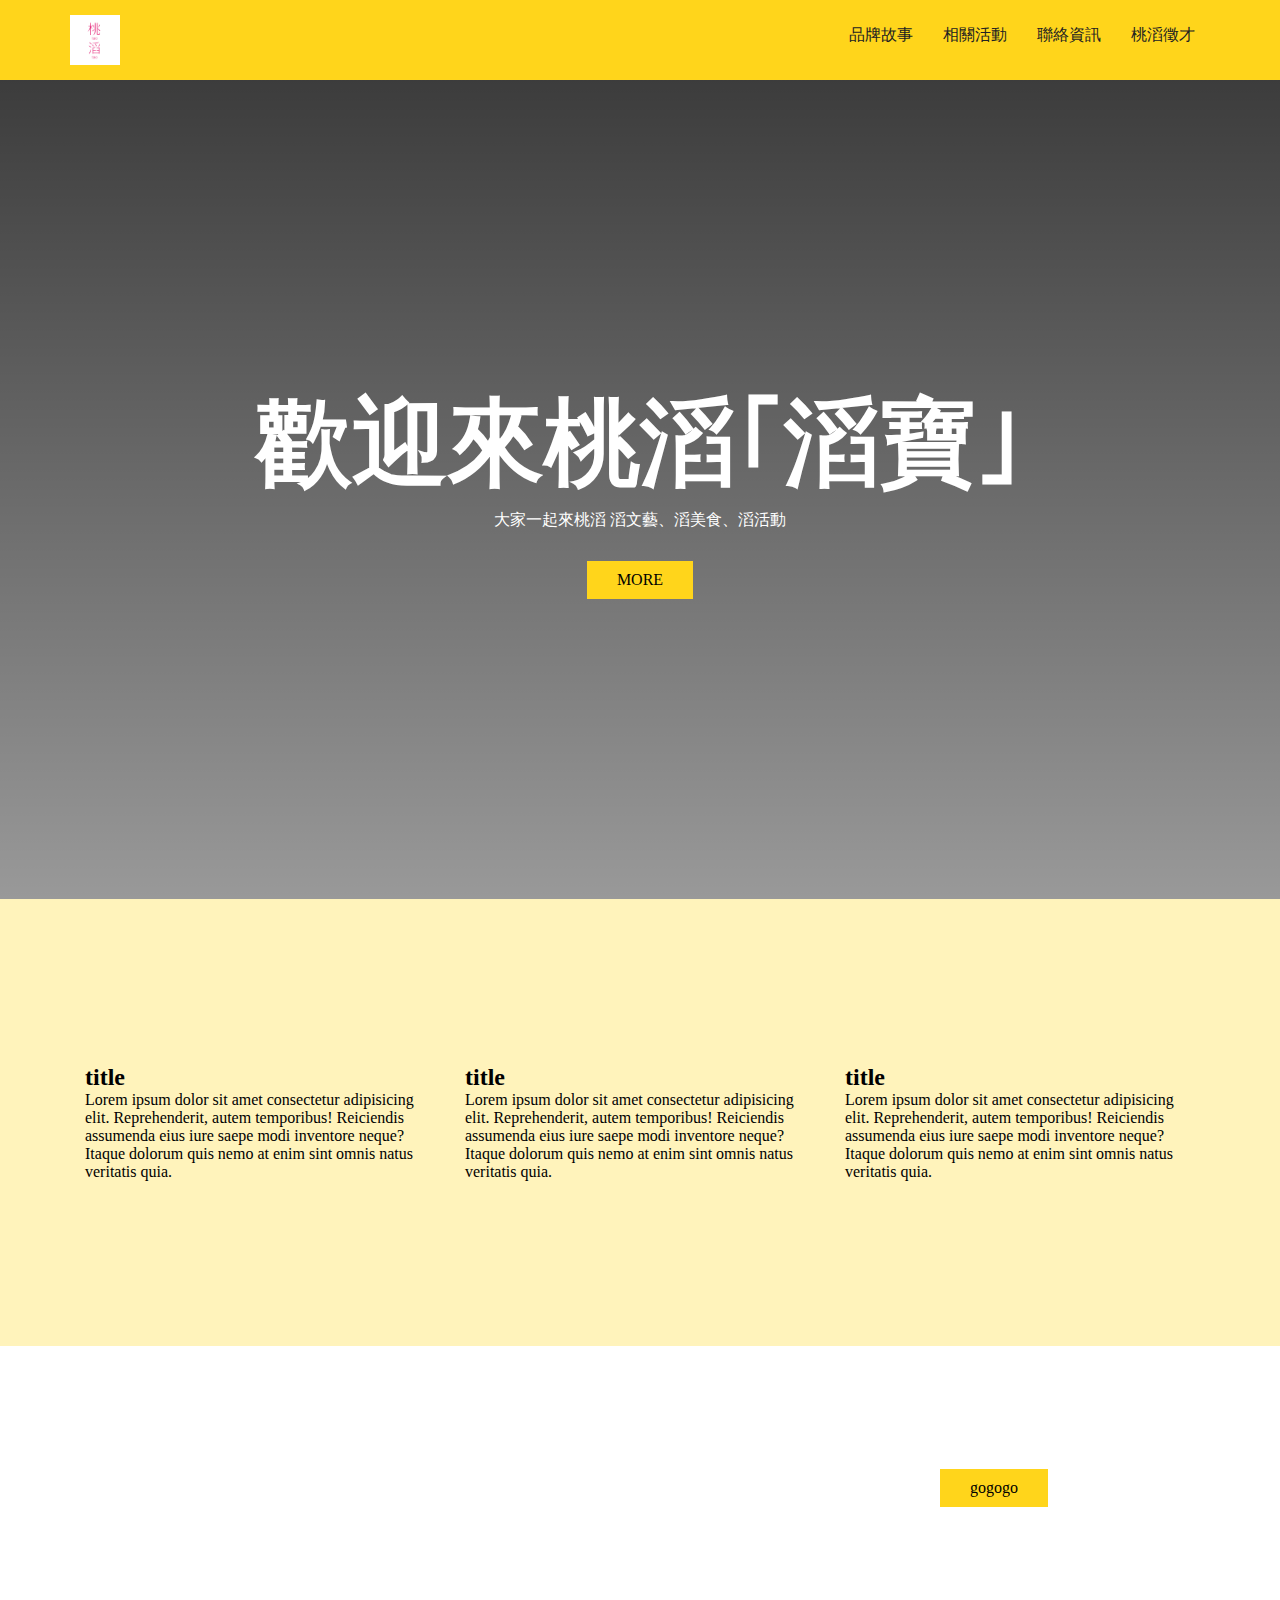
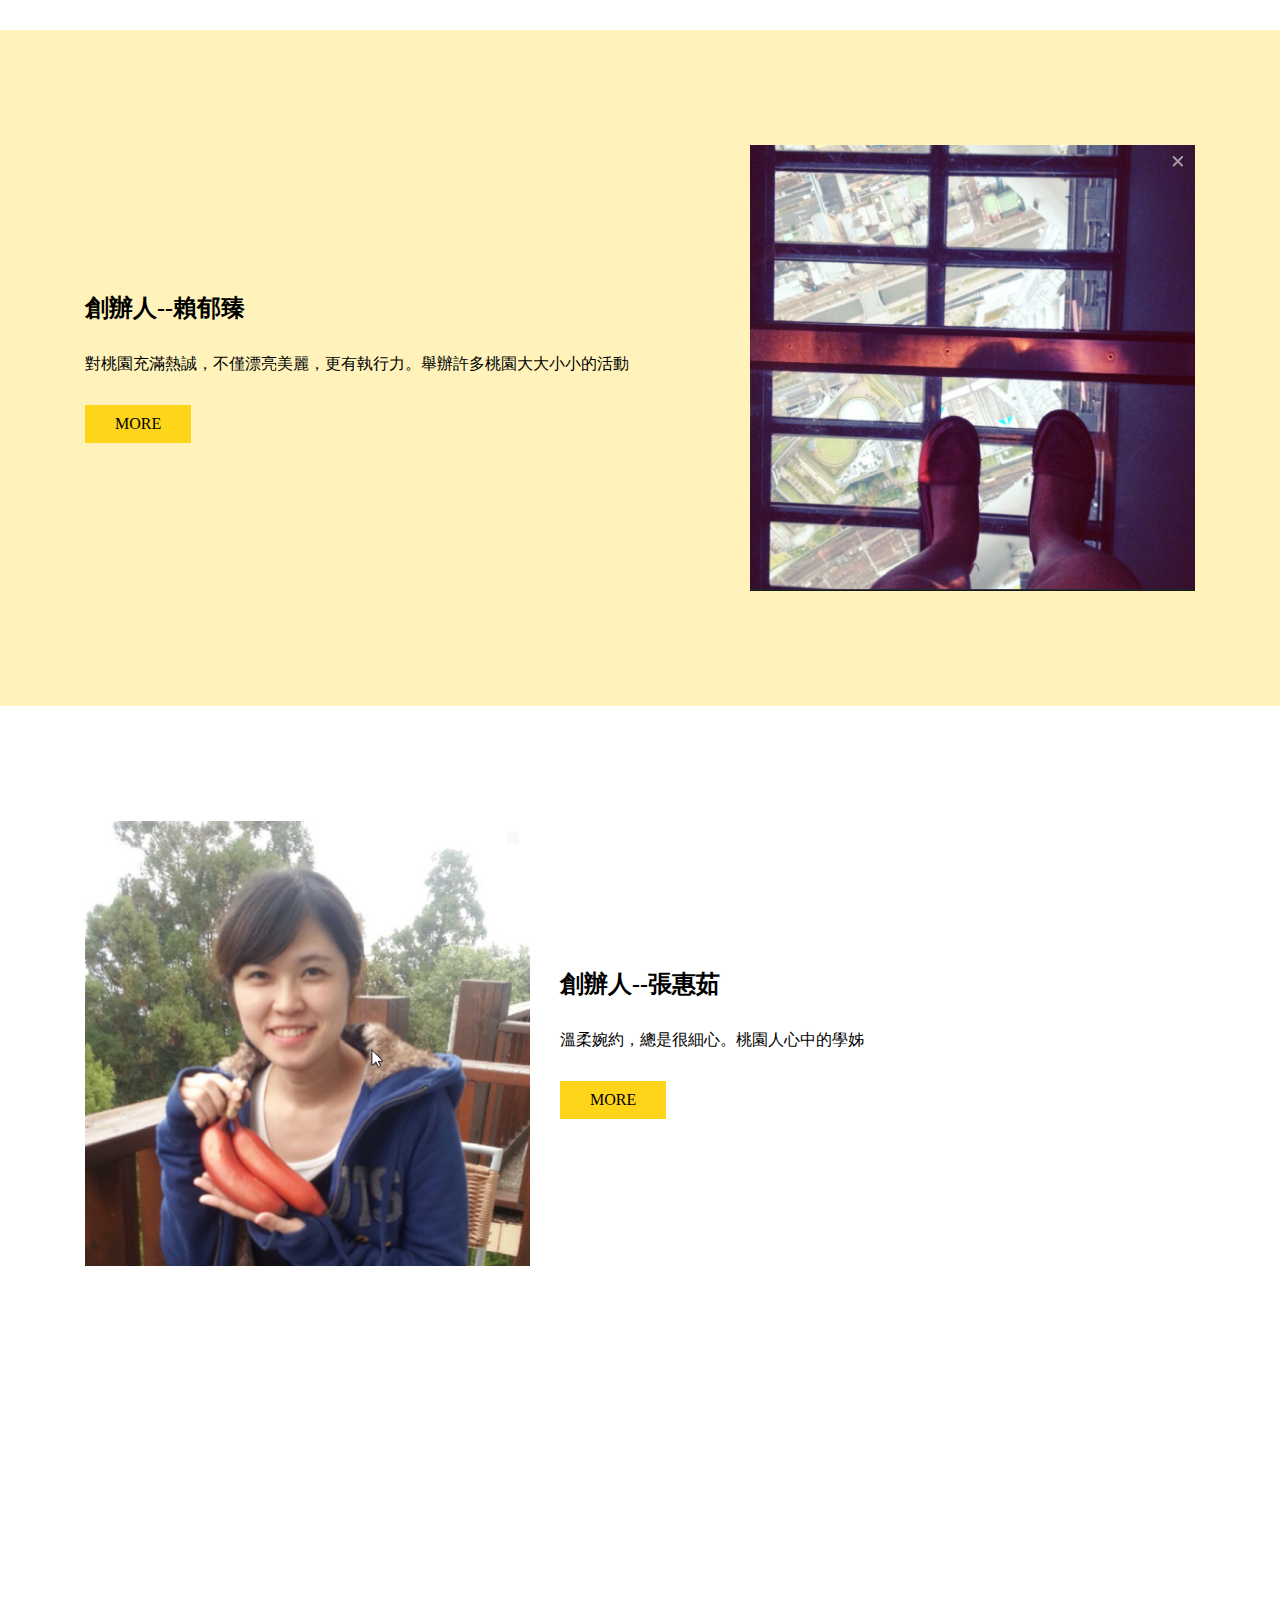
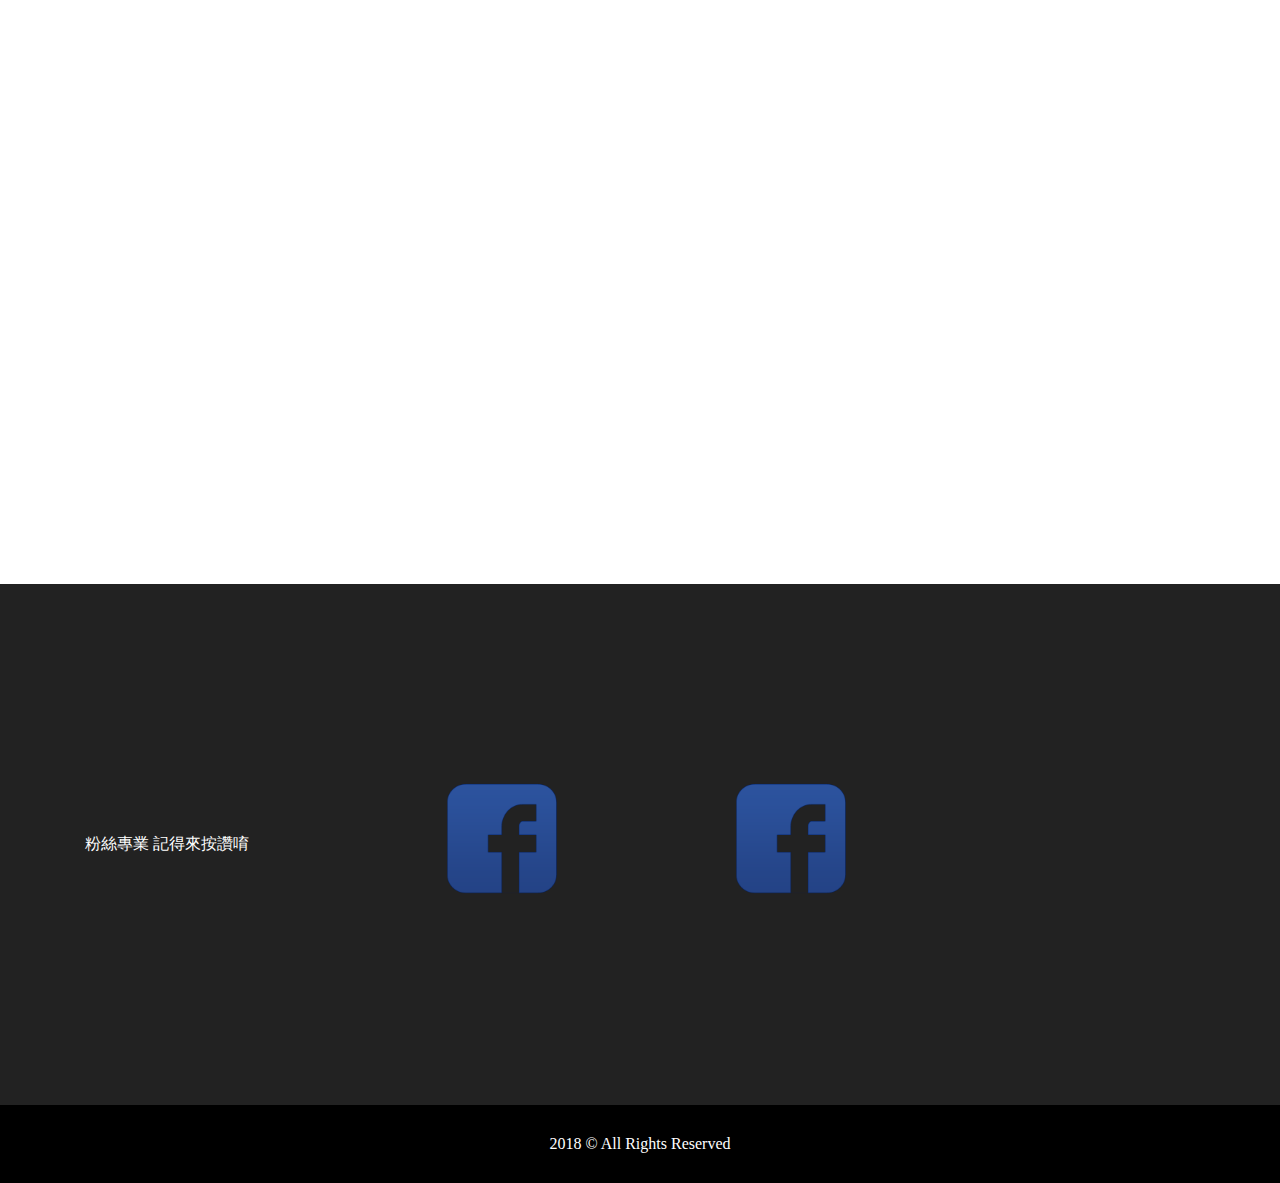
<file: index.html>
<!DOCTYPE html>
<html lang="en">

<head>
    <meta charset="UTF-8">
    <meta name="viewport" content="width=device-width, initial-scale=1.0">
    <meta http-equiv="X-UA-Compatible" content="ie=edge">
    <title>Document</title>
    <link rel="stylesheet" href="css/global.css">
    <link rel="stylesheet" href="css/grid.css">
    <link rel="stylesheet" href="css/styles.css">
</head>

<body>
    <nav class="full-width">
        <div class="fixed-width clearfix">
            <div class="logo">
                <div>
                    <img src="tao/logo.png" alt="">
                </div>
            </div>
            <div class="menu">
                <ul>
                    <li><a href="story.html">品牌故事</a></li>
                    <li><a href="#">相關活動</a></li>
                    <li><a href="#">聯絡資訊</a></li>
                    <li><a href="#">桃滔徵才</a></li>
                </ul>
            </div>
        </div>
    </nav>
    <header class="full-width">
        <h1>歡迎來桃滔｢滔寶｣</h1>
        <p>大家一起來桃滔 滔文藝、滔美食、滔活動</p>
        <a href="#" class="btn">MORE</a>
    </header>
    <div id="about" class="full-width">
        <div class="fixed-width clearfix">
            <div class="col-md-4">
                <h2>title</h2>
                <p>
                    Lorem ipsum dolor sit amet consectetur adipisicing elit. Reprehenderit, autem temporibus!
                    Reiciendis assumenda eius iure saepe modi inventore neque? Itaque dolorum quis nemo at enim sint
                    omnis natus veritatis quia.
                </p>
            </div>
            <div class="col-md-4">
                <h2>title</h2>
                <p>
                    Lorem ipsum dolor sit amet consectetur adipisicing elit. Reprehenderit, autem temporibus!
                    Reiciendis assumenda eius iure saepe modi inventore neque? Itaque dolorum quis nemo at enim sint
                    omnis natus veritatis quia.
                </p>
            </div>
            <div class="col-md-4">
                <h2>title</h2>
                <p>
                    Lorem ipsum dolor sit amet consectetur adipisicing elit. Reprehenderit, autem temporibus!
                    Reiciendis assumenda eius iure saepe modi inventore neque? Itaque dolorum quis nemo at enim sint
                    omnis natus veritatis quia.
                </p>
            </div>
        </div>
    </div>
    <div id="ad" class="full-width">
        <div class="fixed-width clearfix">
            <div class="col-md-9 ibc col-12">
                <p>
                    Lorem, ipsum dolor sit amet consectetur adipisicing elit. Lorem, ipsum dolor sit amet consectetur
                    adipisicing elit. Lorem, ipsum dolor sit amet consectetur adipisicing elit. Lorem, ipsum dolor sit
                    amet consectetur adipisicing elit. Lorem, ipsum dolor sit amet consectetur adipisicing elit.
                </p>
            </div>
            <div class="col-md-3 ibc col-12">
                <a href="" class="btn">gogogo</a>
            </div>
        </div>
    </div>
    <div id="service" class="full-width">
        <div class="fixed-width">
            <div class="col-md-7 ibc">
                <h2>創辦人--賴郁臻 </h2>
                <p>
                    對桃園充滿熱誠，不僅漂亮美麗，更有執行力。舉辦許多桃園大大小小的活動
                </p>
                <a href="#" class="btn">MORE</a>
            </div>
            <div class="col-md-5 ibc">
                <img src="tao/yu.jpg.png" alt="">
            </div>
        </div>
    </div>
    <div id="service-2" class="full-width">
        <div class="fixed-width">
            <div class="col-md-5 ibc">
                <img src="tao/hua.png" alt="">
            </div>
            <div class="col-md-7 ibc">
                <h2>創辦人--張惠茹 </h2>
                <p>
                    溫柔婉約，總是很細心。桃園人心中的學姊
                </p>
                <a href="#" class="btn">MORE</a>
            </div>
        </div>
    </div>
    <div class="mov" class="full-width">
        <div class="fixed-width">
            <div class="col-md-6">
                <iframe width="560" height="315" src="https://www.youtube.com/embed/lmsgVpsU0yU" frameborder="0" allow="accelerometer; autoplay; encrypted-media; gyroscope; picture-in-picture"
                    allowfullscreen></iframe>
            </div>
            <div class="col-md-6">
                <iframe width="560" height="315" src="https://www.youtube.com/embed/PXYtaqcKM8I" frameborder="0" allow="accelerometer; autoplay; encrypted-media; gyroscope; picture-in-picture"
                    allowfullscreen></iframe>
            </div>
        </div>
    </div>
    <div id="map" class="full-width">
        <iframe src="https://www.google.com/maps/embed?pb=!1m18!1m12!1m3!1d3618.0397996849865!2d121.16983351471845!3d24.930714048578672!2m3!1f0!2f0!3f0!3m2!1i1024!2i768!4f13.1!3m3!1m2!1s0x34682361e9dd6339%3A0xd168eb8e106f75ab!2zMzI25qGD5ZyS5biC5qWK5qKF5Y2A5bm8542F6Lev5LqM5q61M-iZnw!5e0!3m2!1szh-TW!2stw!4v1542251334368"
            width="100%" height="450" frameborder="0" style="border:0" allowfullscreen></iframe>
    </div>
    <footer class="full-width">
        <div class="fixed-width clearfix">
            <div class="col-md-3 fw">
                粉絲專業
                記得來按讚唷
            </div>
            <div class="col-md-3 fw">
                <a href="https://www.facebook.com/taotalk2017/"><img src="tao/fb-logo.png" alt=""></a>
            </div>
            <div class="col-md-3 fw">
                <a href="https://www.facebook.com/taotalk2017/"><img src="tao/fb-logo.png" alt=""></a>
            </div>
        </div>
    </footer>

    <div id="copyright" class="full-width">
        2018 &copy; All Rights Reserved
    </div>
</body>

</html>
</file>
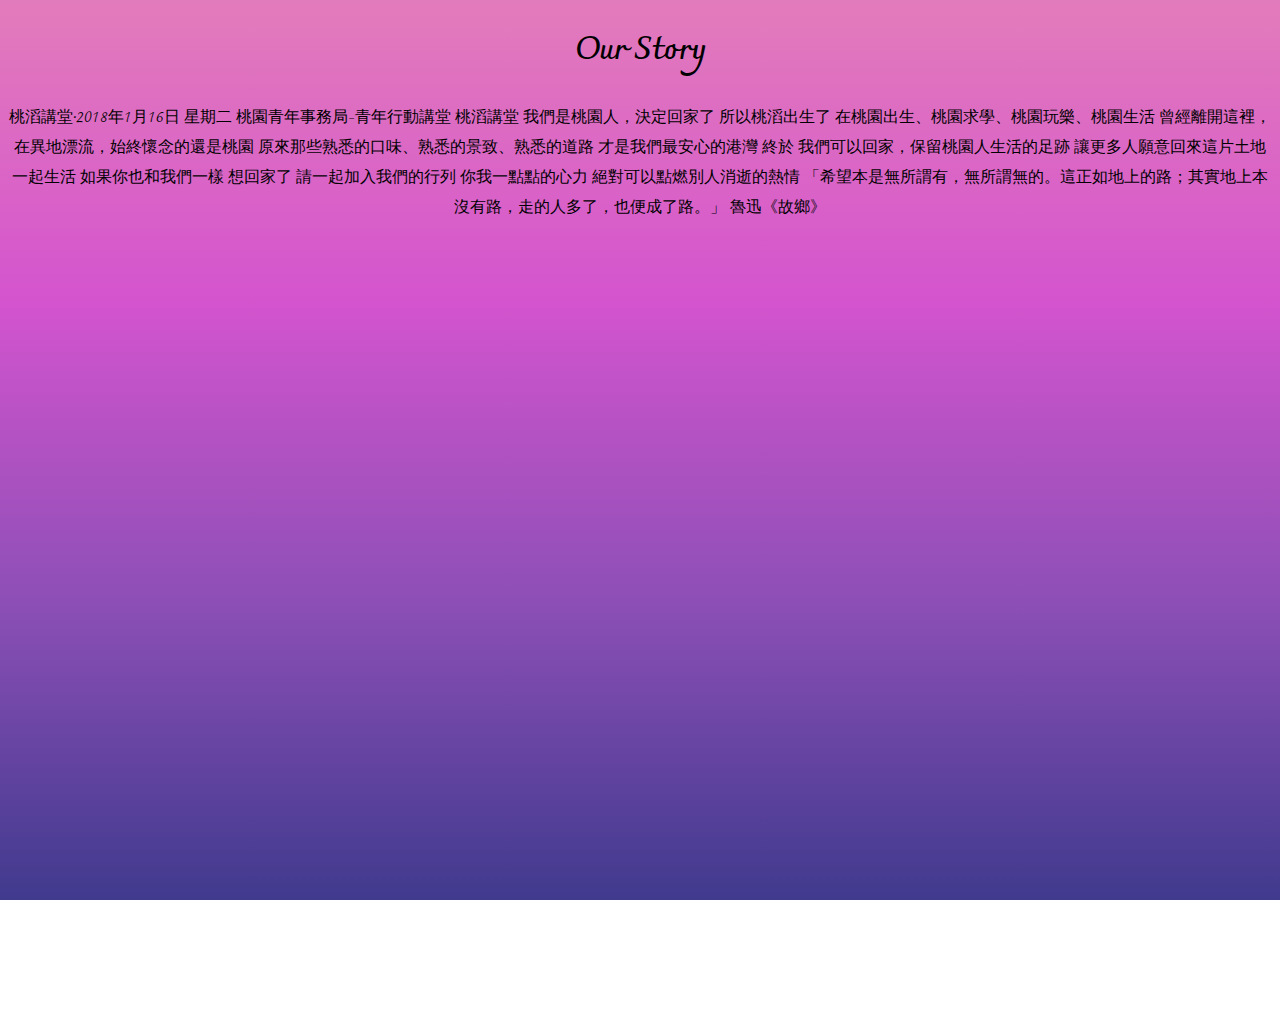
<file: story.html>
<!DOCTYPE html>
<html lang="en">

<head>
    <meta charset="UTF-8">
    <meta name="viewport" content="width=device-width, initial-scale=1.0">
    <meta http-equiv="X-UA-Compatible" content="ie=edge">
    <title>Document</title>
    <link href="https://fonts.googleapis.com/css?family=Charmonman:400,700" rel="stylesheet">

    <style>
        * {
            font-family: "Charmonman"
        }

        body {

            height: 1000px;
            background-attachment: fixed;
            background-repeat: no-repeat;
            background-position: center;
            background-size: cover;
            background-image: linear-gradient(rgba(223, 106, 178, 0.884), rgb(212, 84, 206), rgb(141, 79, 182), rgb(64, 58, 141))
        }

        .container {
            width: 100%;
        }         

        .box {
            text-align: center;
            /*文字對齊 center left right*/
            /* line-height: 400px; */
        }
    </style>
</head>

<body>
    <div class="container">
        <div class="box">
            <div>
                <h1>Our Story</h1>
                <p>
                    桃滔講堂·2018年1月16日 星期二
                    桃園青年事務局-青年行動講堂 桃滔講堂
                    我們是桃園人，決定回家了
                    所以桃滔出生了
                    在桃園出生、桃園求學、桃園玩樂、桃園生活
                    曾經離開這裡，在異地漂流，始終懷念的還是桃園
                    原來那些熟悉的口味、熟悉的景致、熟悉的道路
                    才是我們最安心的港灣
                    終於
                    我們可以回家，保留桃園人生活的足跡
                    讓更多人願意回來這片土地
                    一起生活
                    如果你也和我們一樣
                    想回家了
                    請一起加入我們的行列
                    你我一點點的心力
                    絕對可以點燃別人消逝的熱情
                    「希望本是無所謂有，無所謂無的。這正如地上的路；其實地上本沒有路，走的人多了，也便成了路。」 魯迅《故鄉》
                </p>
            </div>
        </div>
    </div>
</body>
</html>
</file>
<file: css/global.css>
* {
    box-sizing: border-box;
    font-family: "Microsoft Jhenghei";   
}
html,body,h1,h2,h3,h4,h5,h6,p,ul,ol,li,img,div,span {
    margin: 0;
    padding: 0;
    border: 0;
}
img {
    width: 100%;
    vertical-align: top;/**/
}
li {
    list-style: none
}
a {
    text-decoration: none;
}
.clearfix::after {
    content: "";
    display: block;
    clear: both;
}
.btn {
    display: block;
    padding: 10px 30px;
    background-color: #ffd51b;
    color: #000;
    width: 75%;
    margin: auto;
    text-align: center;
}
@media screen and (min-width: 540px){
    .btn {
        display: inline-block;
        padding: 10px 30px;
        background-color: #ffd51b;
        color: #000;
        width: auto;
    }
}
</file>
<file: css/grid.css>
.full-width {
  width: 100%;
}
.fixed-width {
  width: 100%;
}
.col-1 {
  width: 8.3333333333%;
  float: left;
}

.col-2 {
  width: 16.6666666667%;
  float: left;
}

.col-3 {
  width: 25%;
  float: left;
}

.col-4 {
  width: 33.3333333333%;
  float: left;
}

.col-5 {
  width: 41.6666666667%;
  float: left;
}

.col-6 {
  width: 50%;
  float: left;
}

.col-7 {
  width: 58.3333333333%;
  float: left;
}

.col-8 {
  width: 66.6666666667%;
  float: left;
}

.col-9 {
  width: 75%;
  float: left;
}

.col-10 {
  width: 83.3333333333%;
  float: left;
}

.col-11 {
  width: 91.6666666667%;
  float: left;
}

.col-12 {
  width: 100%;
  float: left;
}
[class*="col"]{
    padding: 15px;
}
@media screen and (min-width: 540px) {
  .fixed-width {
    width: 540px;
    margin: auto;
  }

  .col-sm-1 {
    width: 8.3333333333%;
    float: left;
  }

  .col-sm-2 {
    width: 16.6666666667%;
    float: left;
  }

  .col-sm-3 {
    width: 25%;
    float: left;
  }

  .col-sm-4 {
    width: 33.3333333333%;
    float: left;
  }

  .col-sm-5 {
    width: 41.6666666667%;
    float: left;
  }

  .col-sm-6 {
    width: 50%;
    float: left;
  }

  .col-sm-7 {
    width: 58.3333333333%;
    float: left;
  }

  .col-sm-8 {
    width: 66.6666666667%;
    float: left;
  }

  .col-sm-9 {
    width: 75%;
    float: left;
  }

  .col-sm-10 {
    width: 83.3333333333%;
    float: left;
  }

  .col-sm-11 {
    width: 91.6666666667%;
    float: left;
  }

  .col-sm-12 {
    width: 100%;
    float: left;
  }
}
@media screen and (min-width: 720px) {
  .fixed-width {
    width: 720px;
    margin: auto;
  }

  .col-md-1 {
    width: 8.3333333333%;
    float: left;
  }

  .col-md-2 {
    width: 16.6666666667%;
    float: left;
  }

  .col-md-3 {
    width: 25%;
    float: left;
  }

  .col-md-4 {
    width: 33.3333333333%;
    float: left;
  }

  .col-md-5 {
    width: 41.6666666667%;
    float: left;
  }

  .col-md-6 {
    width: 50%;
    float: left;
  }

  .col-md-7 {
    width: 58.3333333333%;
    float: left;
  }

  .col-md-8 {
    width: 66.6666666667%;
    float: left;
  }

  .col-md-9 {
    width: 75%;
    float: left;
  }

  .col-md-10 {
    width: 83.3333333333%;
    float: left;
  }

  .col-md-11 {
    width: 91.6666666667%;
    float: left;
  }

  .col-md-12 {
    width: 100%;
    float: left;
  }
}
@media screen and (min-width: 960px) {
  .fixed-width {
    width: 960px;
    margin: auto;
  }

  .col-lg-1 {
    width: 8.3333333333%;
    float: left;
  }

  .col-lg-2 {
    width: 16.6666666667%;
    float: left;
  }

  .col-lg-3 {
    width: 25%;
    float: left;
  }

  .col-lg-4 {
    width: 33.3333333333%;
    float: left;
  }

  .col-lg-5 {
    width: 41.6666666667%;
    float: left;
  }

  .col-lg-6 {
    width: 50%;
    float: left;
  }

  .col-lg-7 {
    width: 58.3333333333%;
    float: left;
  }

  .col-lg-8 {
    width: 66.6666666667%;
    float: left;
  }

  .col-lg-9 {
    width: 75%;
    float: left;
  }

  .col-lg-10 {
    width: 83.3333333333%;
    float: left;
  }

  .col-lg-11 {
    width: 91.6666666667%;
    float: left;
  }

  .col-lg-12 {
    width: 100%;
    float: left;
  }
}
@media screen and (min-width: 1140px) {
  .fixed-width {
    width: 1140px;
    margin: auto;
  }

  .col-xl-1 {
    width: 8.3333333333%;
    float: left;
  }

  .col-xl-2 {
    width: 16.6666666667%;
    float: left;
  }

  .col-xl-3 {
    width: 25%;
    float: left;
  }

  .col-xl-4 {
    width: 33.3333333333%;
    float: left;
  }

  .col-xl-5 {
    width: 41.6666666667%;
    float: left;
  }

  .col-xl-6 {
    width: 50%;
    float: left;
  }

  .col-xl-7 {
    width: 58.3333333333%;
    float: left;
  }

  .col-xl-8 {
    width: 66.6666666667%;
    float: left;
  }

  .col-xl-9 {
    width: 75%;
    float: left;
  }

  .col-xl-10 {
    width: 83.3333333333%;
    float: left;
  }

  .col-xl-11 {
    width: 91.6666666667%;
    float: left;
  }

  .col-xl-12 {
    width: 100%;
    float: left;
  }
}
</file>
<file: css/styles.css>
/*#ffd51b*/
nav {
    background-color: #ffd51b;
    padding: 10px 0;
}
.logo{
    /* height: 100px; */
    padding: 5px 0;
    width: 50px;
}
nav .logo {
    /* float: left; */
}
nav .menu {
    /* float: right; */
}
nav li {
    /* float: left; */
}
nav a {
    color: #222;
    padding: 15px;
    display: block;

    transition: all .3s;
}
nav .menu a:hover {
    background-color: #ffe988;
}
@media screen and (min-width: 540px){
    nav {
        background-color: #ffd51b;
        padding: 10px 0;
    }
    nav .logo {
        float: left;
    }
    nav .menu {
        float: right;
    }
    nav li {
        float: left;
    }
    nav a {
        color: #222;
        padding: 15px;
        display: block;

        transition: all .3s;
    }
    nav .menu a:hover {
        background-color: #ffe988;
    }
}
/*header*/

header {
    background-image: linear-gradient(rgba(0,0,0,.8),rgba(0,0,0,.4)),
    url(https://source.unsplash.com/random/1600x600);
    background-repeat: no-repeat;
    background-size: cover;
    background-position: center;
    padding-top: 300px;
    padding-bottom: 300px;
    background-attachment: fixed;
    text-align: center;
    color: #fff;
}
header h1 {
    font-size: 96px;
}
header p {
    margin-bottom: 30px;
}

/*about*/
#about {
    padding-top: 150px;
    padding-bottom: 150px;
    background-color: #fff3bb;
}

#ad {
    background-image: linear-gradient(rgba(0,0,0,.8),rgba(0,0,0,.4)),
    url(https://source.unsplash.com/random/1600x300);
    background-repeat: no-repeat;
    background-size: cover;
    background-position: center;
    background-attachment: fixed;
    padding: 100px 0;
    color: #fff;

    font-size: 0;
}

.ibc {
    float: none;
    display: inline-block;
    vertical-align: middle;
    font-size: 16px;
}

#service {
    font-size: 0;
    padding: 100px 0;
    background-color: #fff3bb
}
#service p {
    margin: 30px 0;
}
#service-2 {
    font-size: 0;
    padding: 100px 0;
}
#service-2 p {
    margin: 30px 0;
}

footer {
    background-color: #222;
    color: #FFF;
    padding: 100px 0;
}
.fw{
    float: none;
    display: inline-block;
    vertical-align: middle;
    font-size: 16px;
}
#copyright {
    padding: 30px 0;
    background-color: #000;
    color: #fff;
    text-align: center;
}
</file>
